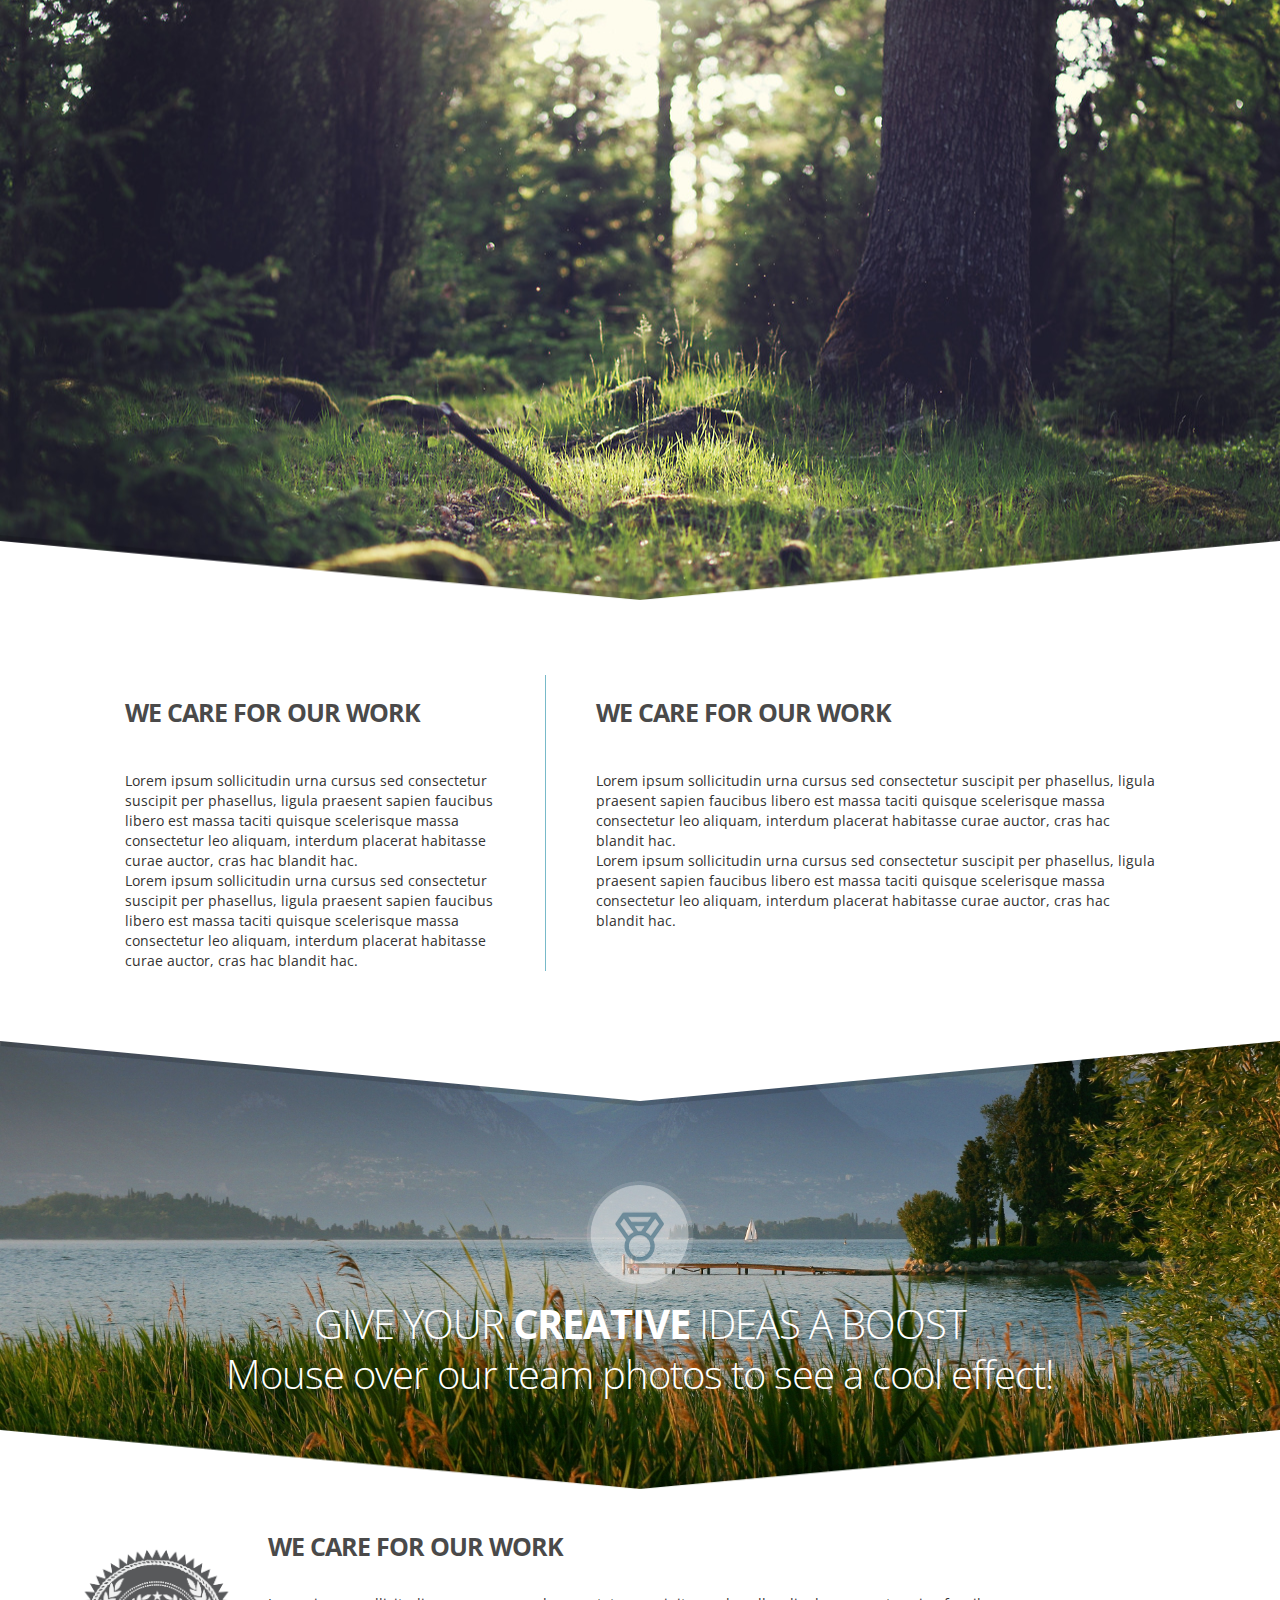
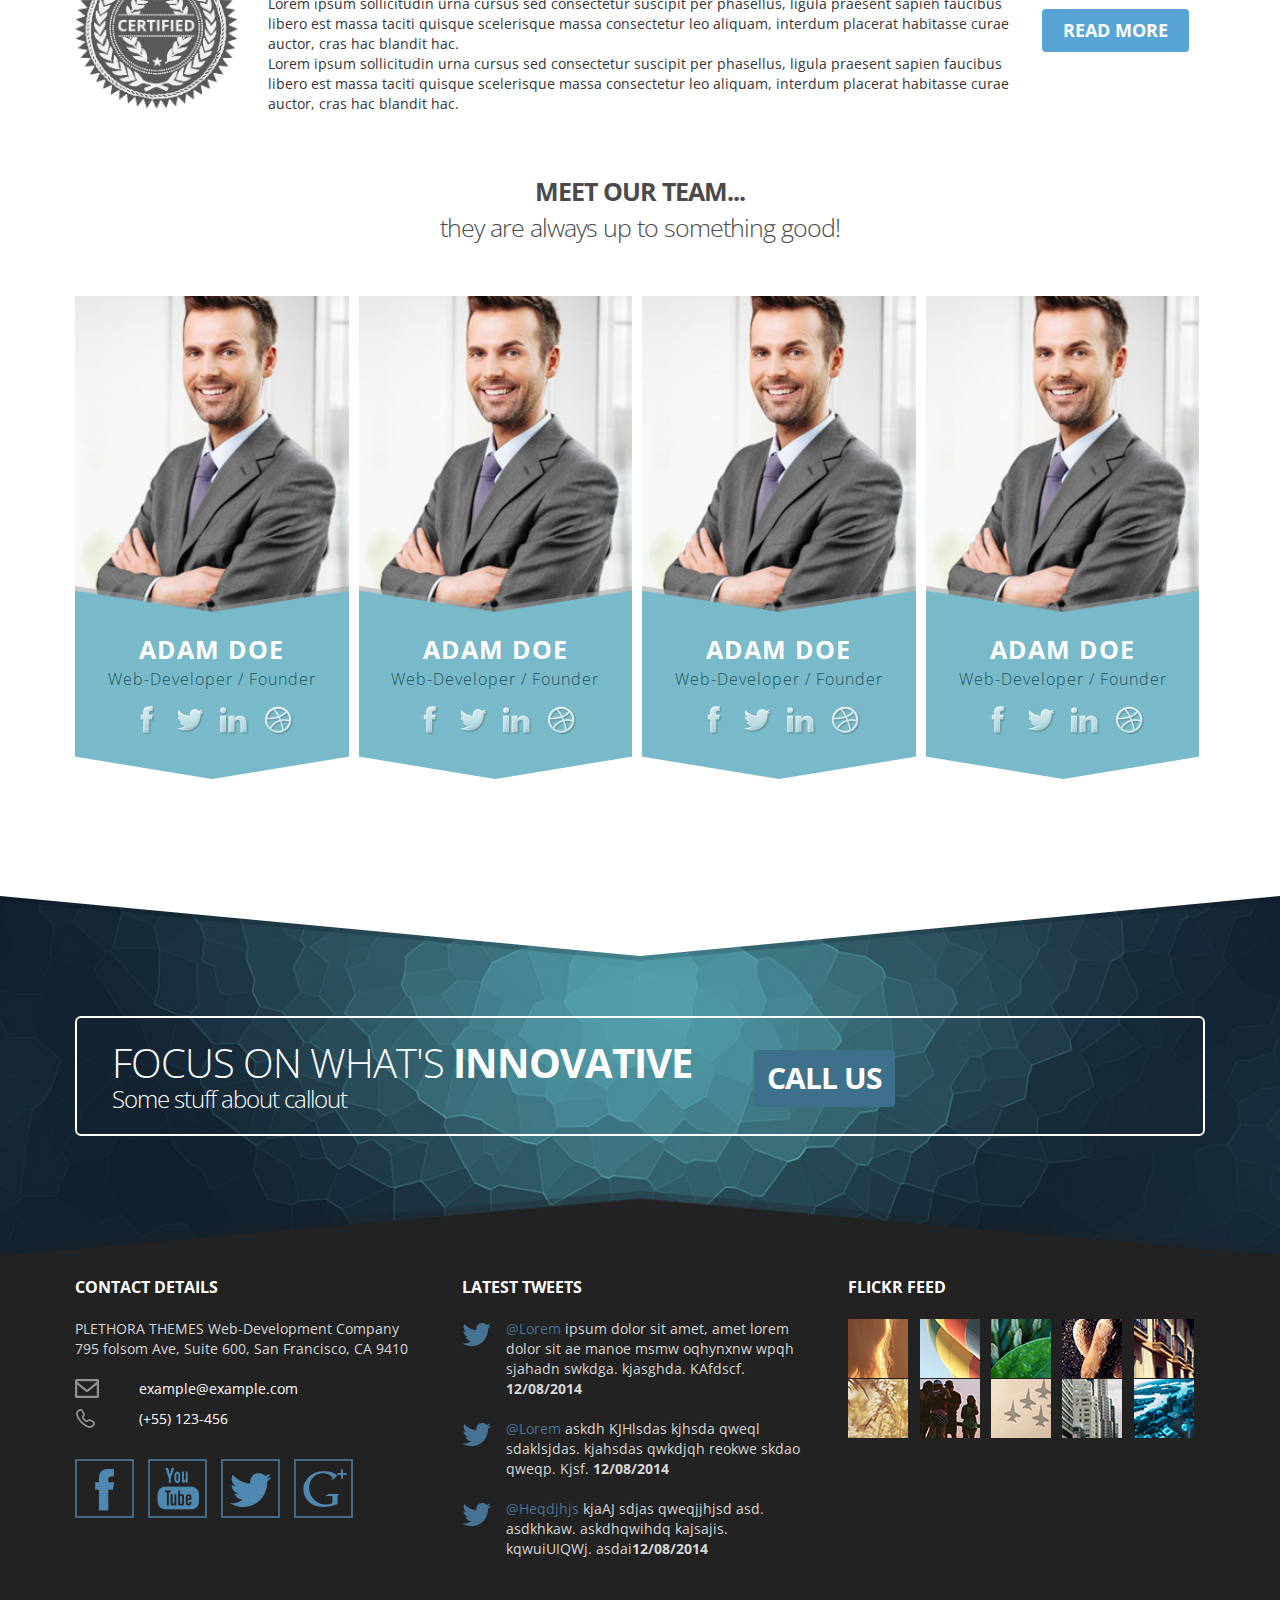
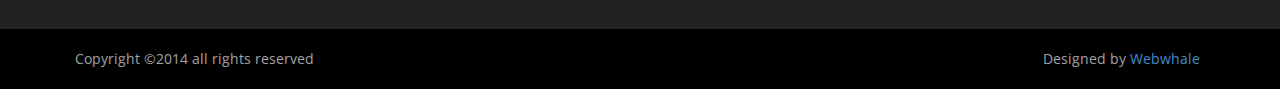
<file: about.html>
<!DOCTYPE html>
<html lang="en">
<head>
    <meta charset="utf-8">
    <meta http-equiv="X-UA-Compatible" content="IE=edge">
    <meta name="viewport" content="width=device-width, initial-scale=1">
    <title>About</title>

    <!-- Bootstrap -->
    <link href="css/bootstrap.min.css" rel="stylesheet">

    <!-- HTML5 Shim and Respond.js IE8 support of HTML5 elements and media queries -->
    <!-- WARNING: Respond.js doesn't work if you view the page via file:// -->
    <!--[if lt IE 9]>
    <script src="https://oss.maxcdn.com/html5shiv/3.7.2/html5shiv.min.js"></script>
    <script src="https://oss.maxcdn.com/respond/1.4.2/respond.min.js"></script>
    <![endif]-->
    <link href="css/bootstrap.responsive-columns.css" rel="stylesheet">
    <link href="css/bootstrap.custom.css" rel="stylesheet">
    <link href="css/style.css" rel="stylesheet">
    <link href="css/about.css" rel="stylesheet"/>
    <link href="css/media-queries.css" rel="stylesheet">
    <link href="css/transitions.css" rel="stylesheet">

</head>
<body>
<div id="header">
</div>

<div class="container-liquid decor decor-bottom">
    <div class="corner corner-bottom corner-left"></div>
    <div class="corner corner-bottom corner-right"></div>
</div>

<div class="row">
    <div id="about-text" class="container container-padded">
        <div class="col-md-5 col-padded right-border">
            <div class="section-title font-xbold">WE CARE FOR OUR WORK</div>
            Lorem ipsum sollicitudin urna cursus sed consectetur suscipit per phasellus, ligula
            praesent sapien faucibus libero est massa taciti quisque scelerisque massa consectetur
            leo aliquam, interdum placerat habitasse curae auctor, cras hac blandit hac.<br>
            Lorem ipsum sollicitudin urna cursus sed consectetur suscipit per phasellus, ligula
            praesent sapien faucibus libero est massa taciti quisque scelerisque massa consectetur
            leo aliquam, interdum placerat habitasse curae auctor, cras hac blandit hac.
        </div>
        <div class="col-md-7 col-padded">
            <div class="section-title font-xbold">WE CARE FOR OUR WORK</div>
            Lorem ipsum sollicitudin urna cursus sed consectetur suscipit per phasellus, ligula
            praesent sapien faucibus libero est massa taciti quisque scelerisque massa consectetur
            leo aliquam, interdum placerat habitasse curae auctor, cras hac blandit hac.<br>
            Lorem ipsum sollicitudin urna cursus sed consectetur suscipit per phasellus, ligula
            praesent sapien faucibus libero est massa taciti quisque scelerisque massa consectetur
            leo aliquam, interdum placerat habitasse curae auctor, cras hac blandit hac.
        </div>
    </div>
</div>

<div class="container-liquid decor">
    <div class="corner corner-top corner-left"></div>
    <div class="corner corner-top corner-right"></div>
</div>
<div class="creative">
    <div class="container container-padded text-center font-light">
        <div class="innovation-text">
            <div class="service-medal-icon"></div>
            <br>
            <span class="bigger contain">GIVE YOUR <strong>
                <span class="adject">CREATIVE</span></strong> IDEAS A BOOST</span><br>
            Mouse over our team photos to see a cool effect!
        </div>
        <!--<a href="#" class="btn btn-small btn-blue-light font-xbold">READ MORE</a>-->
    </div>
</div>
<div class="container-liquid decor decor-bottom">
    <div class="corner corner-bottom corner-left"></div>
    <div class="corner corner-bottom corner-right"></div>
</div>

<div class="container container-padded">
    <div class="row certified">
        <div class="col-md-2 certified-container-img">
            <img class="image-responsive" alt="Certified" src="img/certified.png">
        </div>
        <div class="col-md-8">
            <div class="section-title font-xbold reduced-margin">WE CARE FOR OUR WORK</div>
            Lorem ipsum sollicitudin urna cursus sed consectetur suscipit per phasellus, ligula
            praesent sapien faucibus libero est massa taciti quisque scelerisque massa consectetur
            leo aliquam, interdum placerat habitasse curae auctor, cras hac blandit hac.<br>
            Lorem ipsum sollicitudin urna cursus sed consectetur suscipit per phasellus, ligula
            praesent sapien faucibus libero est massa taciti quisque scelerisque massa consectetur
            leo aliquam, interdum placerat habitasse curae auctor, cras hac blandit hac.
        </div>
        <div class="col-md-2 certified-container-btn">
            <a href="#" class="btn btn-small btn-blue-light font-xbold">READ MORE</a>
        </div>
    </div>
</div>

<div class="container container-padded text-center">
    <div class="section-title font-light reduced-margin">
        <strong>MEET OUR TEAM...</strong><br>
        they are always up to something good!
    </div>
</div>

<div class="container text-center team-padding">
    <div class="col-md-3 team-member">
        <div class="team-info">
            <span class="member-name">ADAM DOE</span><br>
            Web-Developer / Founder<br>

            <div class="social-row">
                <img src="img/facebook-white.png">
                <img src="img/tweet-white.png">
                <img src="img/linkedin-white.png">
                <img src="img/dribble-white.png">
            </div>
        </div>
        <div class="container-liquid team-decor team-decor-top">
            <div class="team-corner team-corner-top team-corner-left"></div>
            <div class="team-corner team-corner-top team-corner-right"></div>
        </div>
        <div class="container-liquid team-decor team-decor-bottom">
            <div class="team-corner team-corner-bottom team-corner-left"></div>
            <div class="team-corner team-corner-bottom team-corner-right"></div>
        </div>
    </div>

    <div class="col-md-3 team-member">
        <div class="team-info">
            <span class="member-name">ADAM DOE</span><br>
            Web-Developer / Founder<br>

            <div class="social-row">
                <img src="img/facebook-white.png">
                <img src="img/tweet-white.png">
                <img src="img/linkedin-white.png">
                <img src="img/dribble-white.png">
            </div>
        </div>
        <div class="container-liquid team-decor team-decor-top">
            <div class="team-corner team-corner-top team-corner-left"></div>
            <div class="team-corner team-corner-top team-corner-right"></div>
        </div>
        <div class="container-liquid team-decor team-decor-bottom">
            <div class="team-corner team-corner-bottom team-corner-left"></div>
            <div class="team-corner team-corner-bottom team-corner-right"></div>
        </div>
    </div>

    <div class="col-md-3 team-member">
        <div class="team-info">
            <span class="member-name">ADAM DOE</span><br>
            Web-Developer / Founder<br>

            <div class="social-row">
                <img src="img/facebook-white.png">
                <img src="img/tweet-white.png">
                <img src="img/linkedin-white.png">
                <img src="img/dribble-white.png">
            </div>
        </div>
        <div class="container-liquid team-decor team-decor-top">
            <div class="team-corner team-corner-top team-corner-left"></div>
            <div class="team-corner team-corner-top team-corner-right"></div>
        </div>
        <div class="container-liquid team-decor team-decor-bottom">
            <div class="team-corner team-corner-bottom team-corner-left"></div>
            <div class="team-corner team-corner-bottom team-corner-right"></div>
        </div>
    </div>

    <div class="col-md-3 team-member">
        <div class="team-info">
            <span class="member-name">ADAM DOE</span><br>
            Web-Developer / Founder<br>

            <div class="social-row">
                <img src="img/facebook-white.png">
                <img src="img/tweet-white.png">
                <img src="img/linkedin-white.png">
                <img src="img/dribble-white.png">
            </div>
        </div>
        <div class="container-liquid team-decor team-decor-top">
            <div class="team-corner team-corner-top team-corner-left"></div>
            <div class="team-corner team-corner-top team-corner-right"></div>
        </div>
        <div class="container-liquid team-decor team-decor-bottom">
            <div class="team-corner team-corner-bottom team-corner-left"></div>
            <div class="team-corner team-corner-bottom team-corner-right"></div>
        </div>
    </div>
</div>


<div class="container-liquid decor">
    <div class="corner corner-top corner-left"></div>
    <div class="corner corner-top corner-right"></div>
</div>
<div id="callout">
    <div class="container container-padded">
        <div class="callout callout-white">
            <div class="row row-xs-height">
                <div class="callout-text col-xs-9 col-xs-height font-light">
                    <span class="bigger">FOCUS ON WHAT'S <strong>INNOVATIVE</strong></span><br>
                    Some stuff about callout
                </div>
                <div class="callout-button col-xs-3 col-xs-height text-right valign-middle">
                    <a href="#" class="btn btn-blue btn-big font-xbold">CALL US</a>
                </div>
            </div>
        </div>
    </div>
</div>
<div class="container-liquid decor decor-bottom">
    <div class="corner corner-top corner-left corner-dark"></div>
    <div class="corner corner-top corner-right corner-dark"></div>
</div>
<div id="footer">
    <div class="container container-padded">
        <div class="row">
            <div class="col-md-4">
                <div class="footer-title font-xbold">
                    CONTACT DETAILS
                </div>
                <div class="footer-location">
                    PLETHORA THEMES Web-Development Company<br>
                    795 folsom Ave, Suite 600, San Francisco, CA 9410
                </div>
                <div class="footer-contacts row">
                    <div class="col-xs-2 contact-icon">
                        <img src="img/envelope.png">
                    </div>
                    <div class="col-xs-10">
                        <a class="mailto" href="mailto:example@example.com">example@example.com</a>
                    </div>
                </div>
                <div class="footer-contacts row">
                    <div class="col-xs-2 contact-icon">
                        <img src="img/phone.png">
                    </div>
                    <div class="col-xs-10">
                        (+55) 123-456
                    </div>
                </div>
                <div class="footer-social">
                    <a href="#" class="social">
                        <img src="img/facebook.png">
                    </a>
                    <a href="#" class="social">
                        <img src="img/youtube.png">
                    </a>
                    <a href="#" class="social">
                        <img src="img/twitter.png">
                    </a>
                    <a href="#" class="social">
                        <img src="img/google-plus.png">
                    </a>
                </div>
            </div>
            <div class="col-md-4">
                <div class="footer-title font-xbold">
                    LATEST TWEETS
                </div>
                <div class="footer-tweets row">
                    <div class="tweet row">
                        <div class="col-xs-1 tweet-icon">
                            <img src="img/tweet.png">
                        </div>
                        <div class="col-xs-11 tweet-text">
                            <span class="blue">@Lorem</span> ipsum dolor sit amet, amet lorem dolor sit ae
                            manoe msmw oqhynxnw wpqh sjahadn swkdga. kjasghda. KAfdscf. <b>12/08/2014</b>
                        </div>
                    </div>
                    <div class="tweet row">
                        <div class="col-xs-1 tweet-icon">
                            <img src="img/tweet.png">
                        </div>
                        <div class="col-xs-11 tweet-text">
                            <span class="blue">@Lorem</span> askdh KJHlsdas kjhsda qweql sdaklsjdas. kjahsdas
                            qwkdjqh reokwe skdao qweqp. Kjsf. <b>12/08/2014</b>
                        </div>
                    </div>
                    <div class="tweet row">
                        <div class="col-xs-1 tweet-icon">
                            <img src="img/tweet.png">
                        </div>
                        <div class="col-xs-11 tweet-text">
                            <span class="blue">@Heqdjhjs</span> kjaAJ sdjas qweqjjhjsd asd. asdkhkaw. askdhqwihdq
                            kajsajis. kqwuiUIQWj. asdai<b>12/08/2014</b>
                        </div>
                    </div>
                </div>
            </div>
            <div class="col-md-4">
                <div class="footer-title font-xbold">
                    FLICKR FEED
                </div>
                <div class="flickr-feed">
                    <a href="#" class="flickr-image col-xs-15">
                        <img class="image-responsive" src="img/flickr-image-1.png">
                    </a>
                    <a href="#" class="flickr-image col-xs-15">
                        <img class="image-responsive" src="img/flickr-image-2.png">
                    </a>
                    <a href="#" class="flickr-image col-xs-15">
                        <img class="image-responsive" src="img/flickr-image-3.png">
                    </a>
                    <a href="#" class="flickr-image col-xs-15">
                        <img class="image-responsive" src="img/flickr-image-4.png">
                    </a>
                    <a href="#" class="flickr-image col-xs-15">
                        <img class="image-responsive" src="img/flickr-image-5.png">
                    </a>
                    <a href="#" class="flickr-image col-xs-15">
                        <img class="image-responsive" src="img/flickr-image-6.png">
                    </a>
                    <a href="#" class="flickr-image col-xs-15">
                        <img class="image-responsive" src="img/flickr-image-7.png">
                    </a>
                    <a href="#" class="flickr-image col-xs-15">
                        <img class="image-responsive" src="img/flickr-image-8.png">
                    </a>
                    <a href="#" class="flickr-image col-xs-15">
                        <img class="image-responsive" src="img/flickr-image-9.png">
                    </a>
                    <a href="#" class="flickr-image col-xs-15">
                        <img class="image-responsive" src="img/flickr-image-10.png">
                    </a>
                </div>
            </div>
        </div>
    </div>
</div>
<div id="footer-line">
    <div class="container container-padded">
        <div class="row">
            <div class="col-xs-6">
                Copyright ©2014 all rights reserved
            </div>
            <div class="col-xs-6 text-right footer-line-right">
                Designed by <a href="#">Webwhale</a>
            </div>
        </div>
    </div>
</div>
<!-- jQuery (necessary for Bootstrap's JavaScript plugins) -->
<script src="https://ajax.googleapis.com/ajax/libs/jquery/1.11.1/jquery.min.js"></script>
<script src="js/jquery-ui.min.js"></script>
<!-- Include all compiled plugins (below), or include individual files as needed -->
<script src="js/bootstrap.min.js"></script>
<script src="js/plugins-scroll.js"></script>
<script src="js/custom.js"></script>
</body>
</html>
</file>
<file: css/about.css>
.creative {
    color: #fff;
    letter-spacing: -1px;
    font-size: 40px;
    padding-top: 100px;
    padding-bottom: 50px;
    line-height: 50px;
    background: url(../img/background-4.jpg) no-repeat center center;
    background-size: cover;
}
.service-medal-icon{
    display:inline-block;
    width:108px;
    height:108px;
    border-radius:54px;
    background:url(../img/medal.png);
}
#about-text{
    padding-top: 75px;
    padding-bottom: 70px;
}
.col-padded{
    padding: 0 50px 0 50px;
}
.member-name{
    color: white;
    font-size: 25px;
    font-weight: bold;
    letter-spacing: 1px;
}
.social-row{
    letter-spacing: 10px;
    padding-top: 15px;
}
.team-member{
    color: #22515c;
    font-weight: lighter;
    letter-spacing: 1px;
    font-size: 16px;
    background:url(../img/team-photo.png) no-repeat center center;
    background-size:cover;
    height: 350px;
    padding: 0 0 0 0;
    margin: 0 5px 150px 5px;
    width:24%;
    display: inline-block;
}
.right-border {
    border-right: 1px #78bac9 solid;
}
.team-padding{
    padding-bottom: 100px;
}
.team-info{
    display: inline-block;
    background: #78bac9;
    padding-top: 20px;
    margin-top:316px;
    height: 141px;
    width: 100%;
}
.team-decor{
    position:absolute;
    width:100%;
}
.team-decor-top {
    margin-top: -167px;
}
.team-decor-bottom{
     /*margin-top:457px;*/
 }
.team-corner{
    float:left;
    width:50%;
    height:26px;
    background-size:100% 100%;
    background-repeat:no-repeat;
}
.image-responsive{
    display: inline-block;
    max-width: 100%;
    width: auto;
    height: auto;
}
.team-corner-top.team-corner-left{
    background-image:url(../img/team-corner-top-left.png);
}
.team-corner-top.team-corner-right{
    background-image:url(../img/team-corner-top-right.png);
}
.team-corner-bottom.team-corner-left{
    background-image:url(../img/team-corner-bot-left.png);
}
.team-corner-bottom.team-corner-right{
    background-image:url(../img/team-corner-bot-right.png);
}
</file>
<file: css/media-queries.css>
/*Intern-Mode ON*/
@media (max-width: 1200px) {
    .team-member{
        width: 23.5%;
    }
}

@media (max-width: 992px) {
    .right-border {
        border-right: none;
    }
    .certified-container-img, .certified-container-btn {
        text-align: center;
    }
    .certified-container-btn {
        margin-top: 25px;
    }
    .certified-container-img {
        margin-top: 40px;
    }
    .team-member{
        width: 265px;
    }
}

@media (min-width: 992px) {
    .certified-container-btn {
        margin-top: 100px;
    }
    .certified-container-img {
        margin-top: 40px;
    }
}

@media (max-width: 767px) {
    .portfolio-item {
        width: 100%;
    }
}
/*Intern-Mode OFF*/

@media (min-width: 768px) {
    .col-sm-15 {
        width: 20%;
        float: left;
    }
}

@media (min-width: 992px) {
    .col-md-15 {
        width: 20%;
        float: left;
    }
}

@media (min-width: 1200px) {
    .col-lg-15 {
        width: 20%;
        float: left;
    }
}

@media (max-width: 529px) {
    .row-xs-height {
        display: block;
    }

    .col-xs-height {
        width: 100%;
        display: block;
    }

    .callout-text {
        text-align: center;
        margin-bottom: 20px;
    }

    .callout-button {
        text-align: center;
    }
}

@media (max-width: 991px) {
    #services-more {
        bottom: -50px;
    }

    .innovation-text {
        font-size: 24px;
    }

    .bigger {
        font-size: 35px;
    }

    .portfolio-item {
        width: 340px;
    }

    #footer {
        text-align: center;
    }

    .footer-contacts div {
        width: 100%;
    }

    .footer-contacts .contact-icon {
        border: none;
        margin-bottom: 12px;
    }

    .footer-tweets .tweet div {
        width: 100%;
        float: none;
    }

    .footer-tweets .tweet .tweet-icon {
        margin-bottom: 20px;
    }
}

@media (min-width: 992px) and (max-width: 1199px) {
    .portfolio-item {
        width: 320px;
    }
}

@media (max-width: 767px) {
    .portfolio-item {
        width: 100%;
    }
}
</file>
<file: css/transitions.css>
.portfolio-item-overlay, .portfolio-item-title, .portfolio-item-category {
    -webkit-transition:all .4s ease;
    -moz-transition:all .4s ease;
    -o-transition:all .4s ease;
    transition:all .4s ease;
}
.service-more-icon, .btn, .flickr-image {
    -webkit-transition:all .3s ease;
    -moz-transition:all .3s ease;
    -o-transition:all .3s ease;
    transition:all .3s ease;
}
.client-item img{
	-webkit-transition:all .5s ease;
    -moz-transition:all .5s ease;
    -o-transition:all .5s ease;
    transition:all .5s ease;
}
</file>
<file: css/style.css>
@import url(http://fonts.googleapis.com/css?family=Open+Sans:400,300,600,700,800&subset=latin,cyrillic);

body{
	font-family:'Open Sans', sans-serif;
}
/* Bootstrap Overrides */
.navbar-default{
	border:none;
	border-radius:0;
}
.navbar-default .navbar-nav>.active>a{
	background-color:#b296f2;
	color:#fff;
}
.img-responsive{
    display: inline-block;
}
/* Main CSS */
#header{
	overflow:auto;
	background:url(../img/background-1.jpg) no-repeat center center;
	background-size:cover;
	color:#fff;
	padding-bottom:60px;
	height:600px;
}
.container-padded{
	padding:20px;
}
#services{
	color:#4a4a4a;
	background:#fff;
	padding-top:60px;
}
.service-item{
	margin-bottom:30px;
}
.service-icon{
	margin-bottom:30px;
}
.service-title{
	margin-bottom:20px;
	font-size:20px;
	letter-spacing:-1px;
}
.service-description{
	margin-bottom:30px;
}
#services-more{
	z-index:1;
	color:#4a4a4a;
	width:320px;
	overflow:auto;
	position:absolute;
	text-decoration:none;
	font-size:30px;
	left:50%;
	margin-left:-160px;
	bottom:-30px;
	overflow:auto;
	padding:20px 0;
}
#services-more:hover .service-more-icon{
	background-position:0 60px;
	background-color:#78bac9;
}
.service-more-text{
	margin-bottom:20px;
}
.service-more-icon{
	display:inline-block;
	width:74px;
	border:7px #78bac9 solid;
	height:74px;
	border-radius:37px;
	background:url(../img/more.png);
}
.decor{
	position:absolute;
	width:100%;
}
.decor-bottom{
	margin-top:-65px;
}
.corner{
	float:left;
	width:50%;
	height:65px;
	background-size:100% 100%;
	background-repeat:no-repeat;
}
.corner-top.corner-left{
	background-image:url(../img/corner-top-left.png);
}
.corner-top.corner-right{
	background-image:url(../img/corner-top-right.png);
}
.corner-bottom.corner-left{
	background-image:url(../img/corner-bottom-left.png);
}
.corner-bottom.corner-right{
	background-image:url(../img/corner-bottom-right.png);
}
.corner-top.corner-left.corner-dark{
	background-image:url(../img/corner-top-left-dark.png);
}
.corner-top.corner-right.corner-dark{
	background-image:url(../img/corner-top-right-dark.png);
}
.innovation{
	color:#fff;
	letter-spacing:-1px;
	font-size:40px;
	padding-top:100px;
	padding-bottom:50px;
	line-height:50px;
	background:url(../img/background-2.png) no-repeat center center;
	background-size:cover;
}
.services{
	margin-bottom:100px;
}
.container{
	position:relative;
}
.bigger{
	font-size:40px;
}
.innovation-text{
	padding:20px 0;
}
#portfolio-recent{
	padding-top:30px;
}
.section-title{
	font-size:25px;
	letter-spacing:-1px;
	padding-top:20px;
	margin-bottom:40px;
	color:#4a4a4a;
}
#portfolio-items{
	margin-bottom:30px;
}
.portfolio-item{
	float:none;
	display:inline-block;
	margin-right:-3px;
	margin-bottom:1px;
	padding:0;
	width:378px;
}
.portfolio-item:hover .portfolio-item-overlay{
	opacity:1;
}
.portfolio-item:hover .portfolio-item-title{
	top:50px;
	opacity:1;
}
.portfolio-item:hover .portfolio-item-category{
	bottom:50px;
	opacity:1;
}
.portfolio-item-overlay{
	position:absolute;
	width:100%;
	height:100%;
	opacity:0;
	background:rgba(50, 104, 117, .7);
}
.portfolio-item-overlay-inner{
	position:absolute;
	height:100%;
	width:100%;
	padding:40px 0;
	color:#fff;
	letter-spacing:-1px;
}
.portfolio-item-title{
	position:absolute;
	width:100%;
	opacity:0;
	font-size:19px;
	top:30px;
}
.portfolio-item-more{
	position:absolute;
	width:100%;
	height:49px;
	top:50%;
	margin-top:-25px;
}
.portfolio-item-category{
	position:absolute;
	width:100%;
	bottom:30px;
	opacity:0;
}
#portfolio-recent-text{
	width:100%;
	font-size:19px;
}
.line-blue{
	border-bottom:2px #c5e7f7 solid;
}
#client-logotypes{
	margin-bottom:20px;
}
.client-item img{
	-webkit-filter:grayscale(1);
	-webkit-filter:grayscale(100%);
	-moz-filter:grayscale(100%);
	filter:gray;
	filter:grayscale(100%);
	opacity:.7;
}
.client-item:hover img{
	-webkit-filter:none;
	-moz-filter:none;
	filter:none;
	opacity:1;
}
.reduced-margin{
	margin-bottom:30px;
}
#callout{
	padding-top:100px;
	padding-bottom:100px;
	background:url(../img/background-3.jpg) no-repeat center center;
	background-size:cover;
}
.callout{
	border-radius:6px;
	border-width:2px;
	border-style:solid;
	padding:30px 20px 20px;
	font-size:24px;
	line-height:30px;
	letter-spacing:-1px;
}
.callout .btn{
	margin-top:-4px;
}
.callout.callout-white{
	color:#fff;
	border-color:#fff;
}
#footer{
	background-color:#222;
	color:#fff;
}
.footer-title{
	font-size:16px;
	margin-bottom:20px;
}
.footer-location{
	color:#d7d7d7;
	margin-bottom:20px;
}
.footer-contacts{
	margin-bottom:10px;
}
.footer-contacts img{
	margin-top:-2px;
}
.footer-social{
	padding-top:20px;
	margin-bottom:30px;
}
.social{
	display:inline-block;
	margin-right:10px;
	border:2px #426a86 solid;
}
.blue{
	color:#477494;
}
.flickr-feed{
	overflow:auto;
	margin-bottom:30px;
}
.flickr-image{
	margin:0;
	padding:0 1px 1px 0;
}
.flickr-feed:hover > .flickr-image{
	opacity:0.5;
}
.flickr-feed:hover > .flickr-image:hover{
	opacity:1;
}
#footer-line{
	background:#000;
	color:#a3a3a3;
}
.image-responsive{
	width:100%;
	height:auto;
}
.footer-line-right{
	padding-right:20px;
}
.footer-tweets{
	color:#d7d7d7;
	margin-bottom:30px;
}
.tweet{
	margin-left:0px;
	margin-right:0px;
	margin-bottom:20px;
}
.tweet img{
	margin-top:4px;
}
.tweet-icon{
	width:10%;
	margin-right:6px;
}
.tweet-text{
	width:88%;
}
.mailto{
	text-decoration:none;
	color:#fff;
}
</file>
